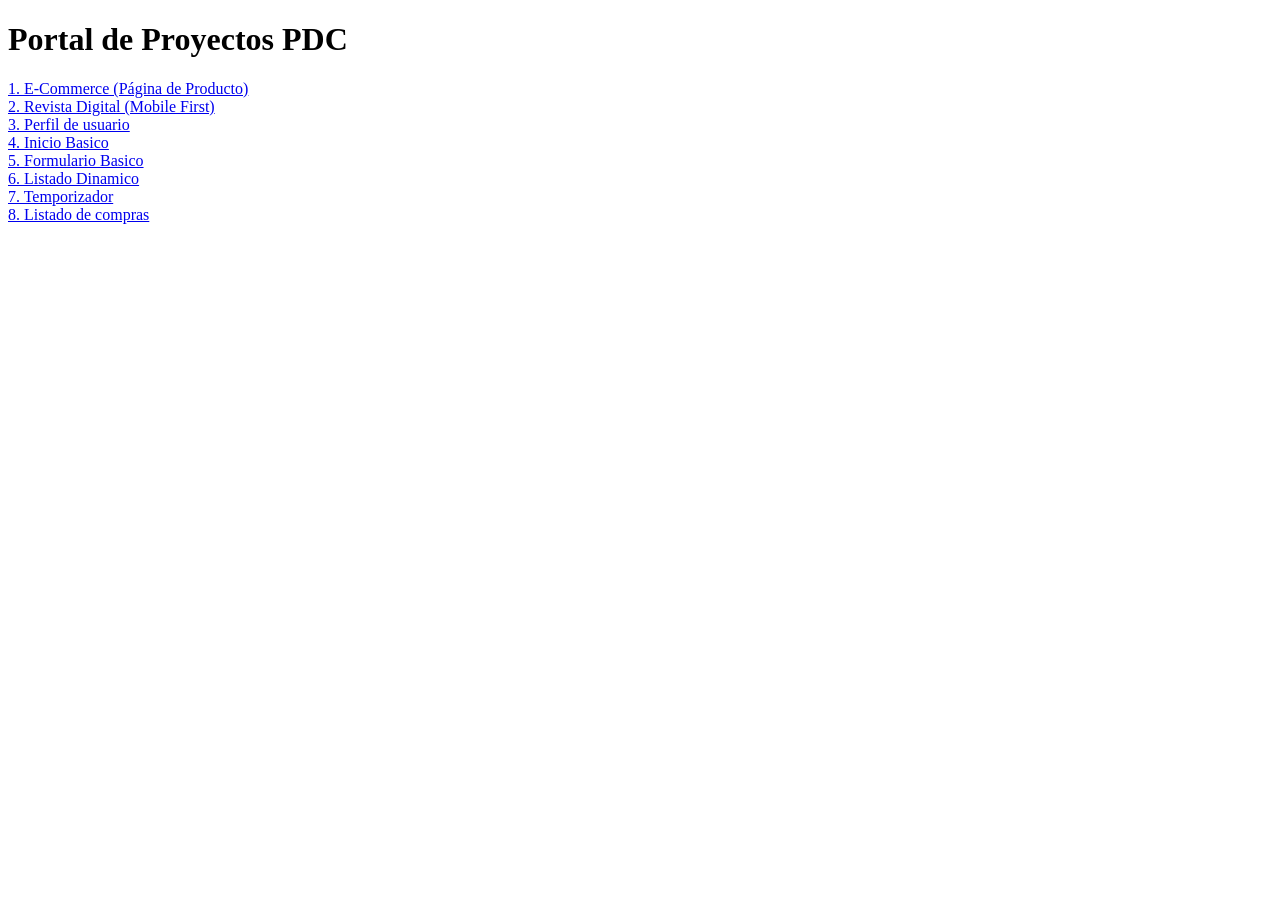
<file: src/main/webapp/hastaParcial1/index.html>
<!DOCTYPE html>
<html lang="es">
<head>
    <meta charset="UTF-8">
    <meta name="viewport" content="width=device-width, initial-scale=1.0">
    <title>Mis Trabajos Prácticos</title>
</head>
<body>
<h1>Portal de Proyectos PDC</h1>

<main>
    <section class="pagina">
        <a href="IpaginaProducto/paginaProducto.html">1. E-Commerce (Página de Producto)</a>
    </section>

    <section class="pagina">
        <a href="IIpaginaRevista/paginaRevista.html">2. Revista Digital (Mobile First)</a>
    </section>
    <section class="pagina">
        <a href="IIIpaginaPerfil/paginaPerfil.html">3. Perfil de usuario</a>
    </section>
    <section class="pagina">
        <a href="IVinicioBasico/paginaInicioBasico.html">4. Inicio Basico</a>
    </section>
    <section class="pagina">
        <a href="Vformulario/paginaFormulario.html">5. Formulario Basico</a>
    </section>
    <section class="pagina">
        <a href="VIListadoDinamico/paginaListadoDinamico.html">6. Listado Dinamico</a>
    </section>
    <section class="pagina">
        <a href="VIITemporizador/paginaTemporizador.html">7. Temporizador</a>
    </section>
    <section class="pagina">
        <a href="VIIIListadoCompras/paginaListadoCompras.html">8. Listado de compras</a>
    </section>
</main>
</body>
</html>
</file>
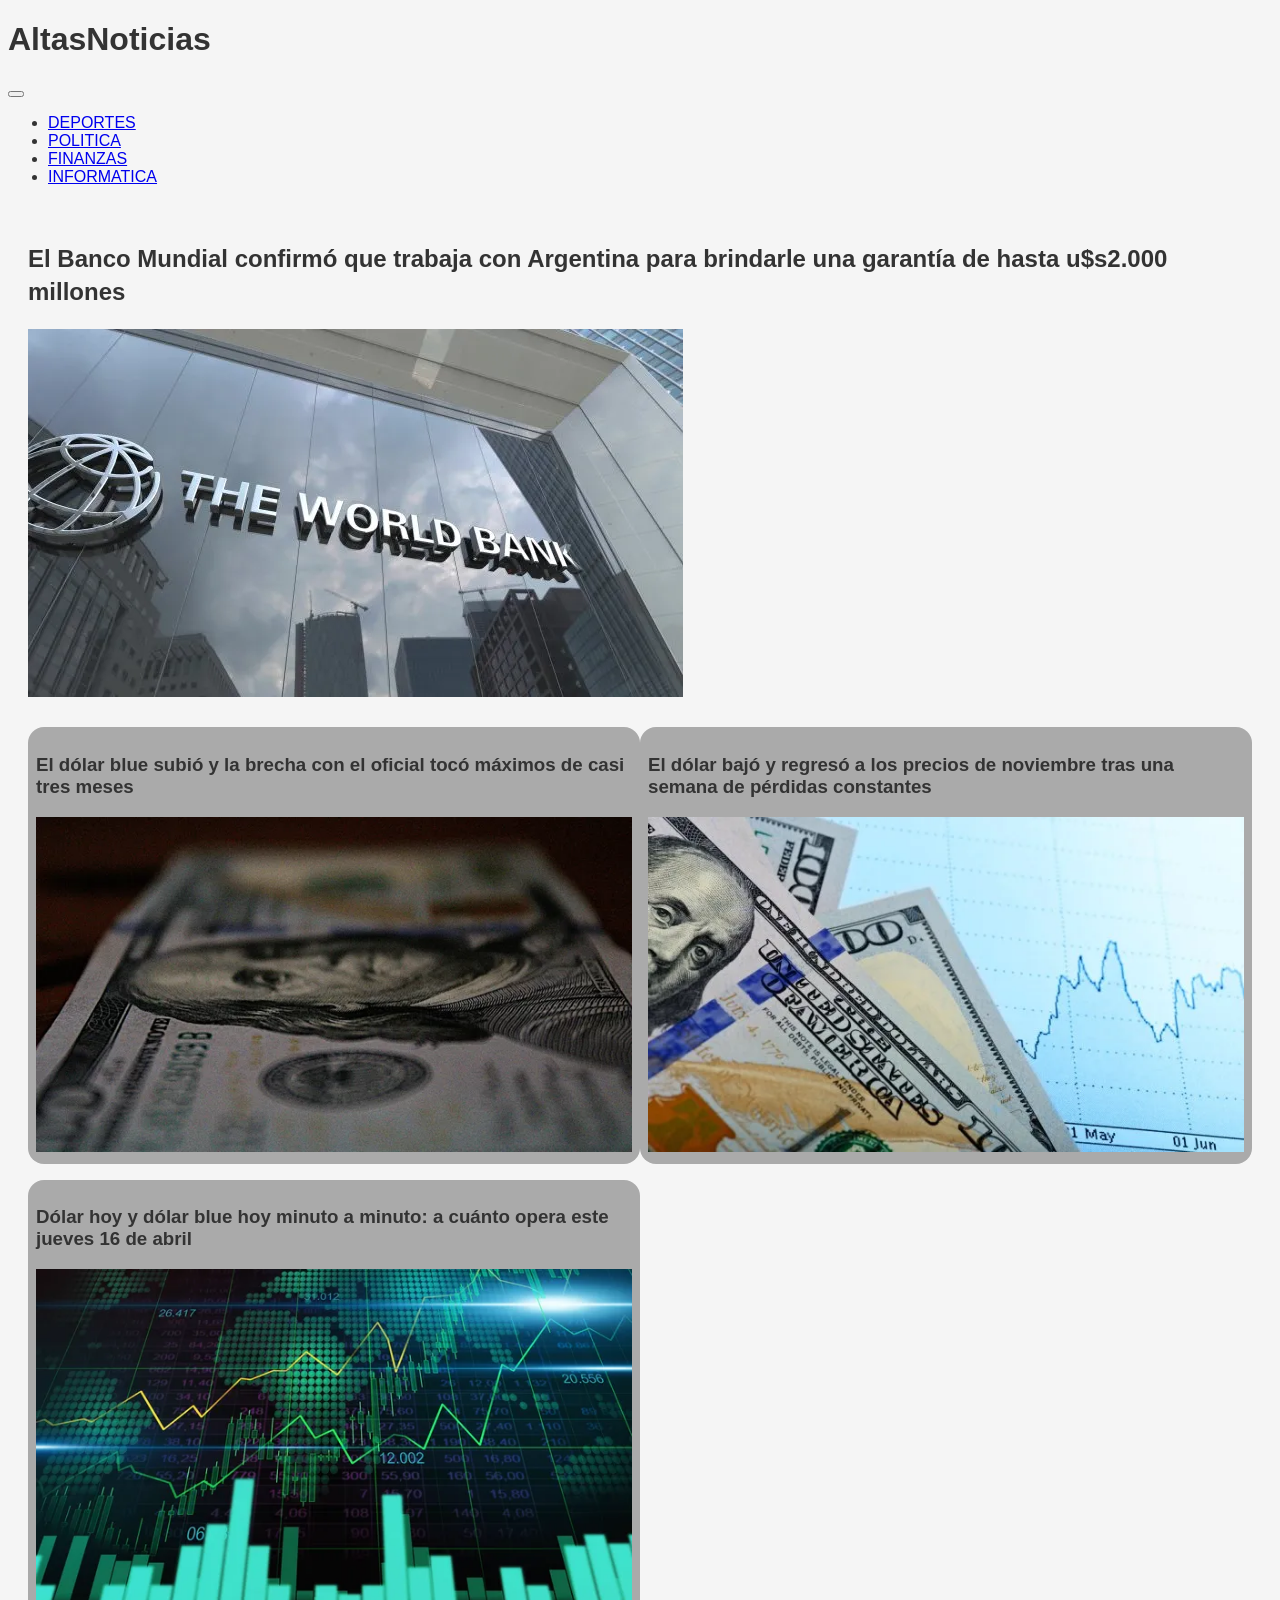
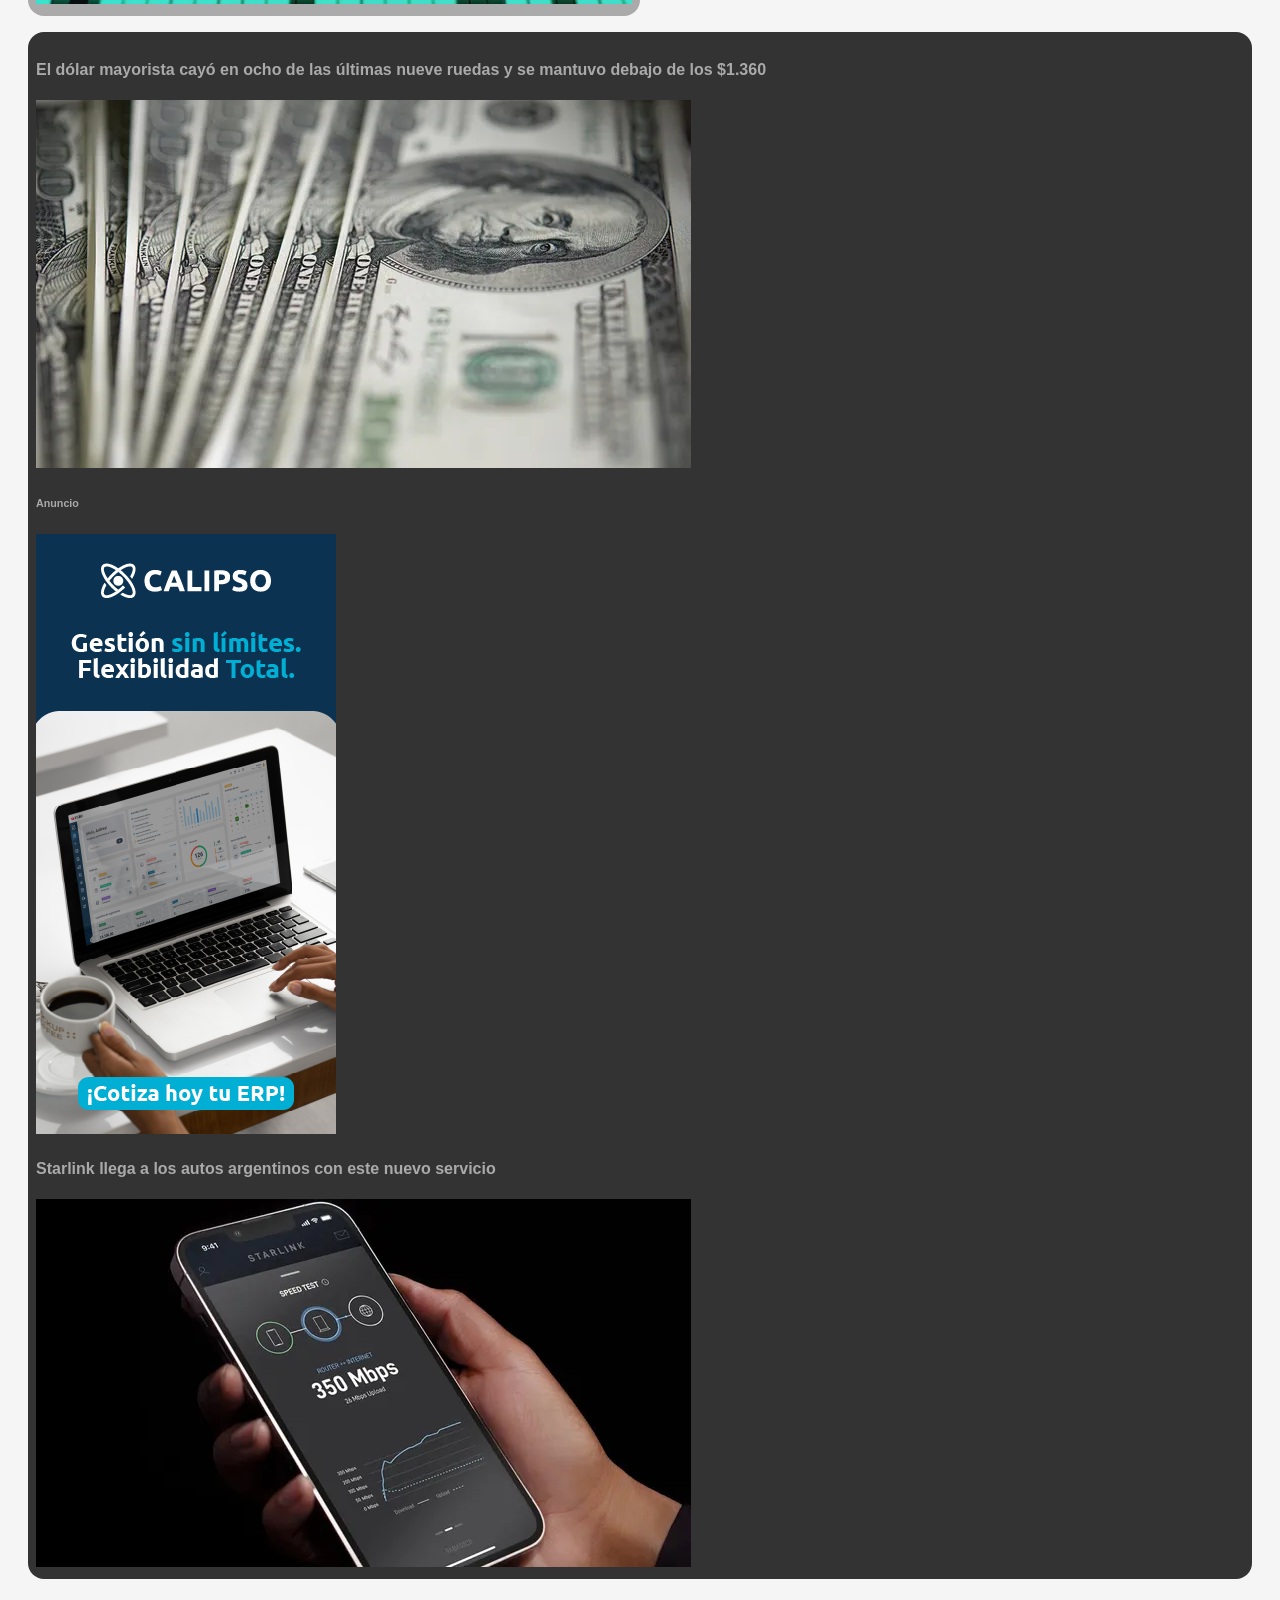
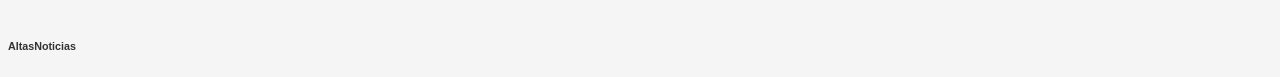
<file: src/main/webapp/hastaParcial1/IIpaginaRevista/paginaRevista.html>
<!DOCTYPE html>
<html lang="en">
<head>
    <meta charset="UTF-8">
    <title>AltasNoticias</title>
    <meta name="viewport" content="width=device-width, initial-scale=1.0">
    <link rel="stylesheet" href="style.css">
</head>
<body>
    <header class="header">
        <div class="tituloHeader">
            <h1>AltasNoticias</h1>
            <button class="btn-buscar">
<!--                <img src="lupa.svg" alt="Buscar">-->
            </button>
        </div>
        <nav>
            <ul>
                <li><a href="#">DEPORTES</a></li>
                <li><a href="#">POLITICA</a></li>
                <li><a href="#">FINANZAS</a></li>
                <li><a href="#">INFORMATICA</a></li>
            </ul>
        </nav>
    </header>

    <main>
        <section class="noticiaPrincipal">
            <article class="noticia">
                <h2>El Banco Mundial confirmó que trabaja con Argentina para brindarle una garantía de hasta u$s2.000 millones</h2>
                <img src="imgs/banco-mundial.webp" alt="">
            </article>
        </section>
        <section class="noticiaSecundaria">
            <article class="noticiaS1">
                <h3>El dólar blue subió y la brecha con el oficial tocó máximos de casi tres meses</h3>
                <img src="imgs/dolar-billetejpg.webp" alt="">
            </article>
            <article class="noticiaS2">
                <h3>El dólar bajó y regresó a los precios de noviembre tras una semana de pérdidas constantes </h3>
                <img src="imgs/mercados-finanzas-vivo-acciones-bolsas-inversiones-dolar-blue.webp" alt="">
            </article>
            <article class="noticiaS3">
                <h3>Dólar hoy y dólar blue hoy minuto a minuto: a cuánto opera este jueves 16 de abril</h3>
                <img src="imgs/mercados-merval-bolsa-acciones-cedears-5.webp" alt="">
            </article>
        </section>
        <aside class="noticiasSide">
            <article class="noticiaSide1">
                <h4>El dólar mayorista cayó en ocho de las últimas nueve ruedas y se mantuvo debajo de los $1.360 </h4>
                <img src="imgs/dolar-tipo-cambio-divisa.webp" alt="">
            </article>
            <article class="anuncioSide">
                <h6>Anuncio</h6>
                <img src="imgs/3487853041897266494.png" alt="">
            </article>
            <article class="noticiaSide2">
                <h4>Starlink llega a los autos argentinos con este nuevo servicio</h4>
                <img src="imgs/starlink_speeds.webp" alt="">
            </article>
        </aside>
    </main>
    <footer class="footer">
        <h6>AltasNoticias</h6>
    </footer>
</body>
</html>
</file>
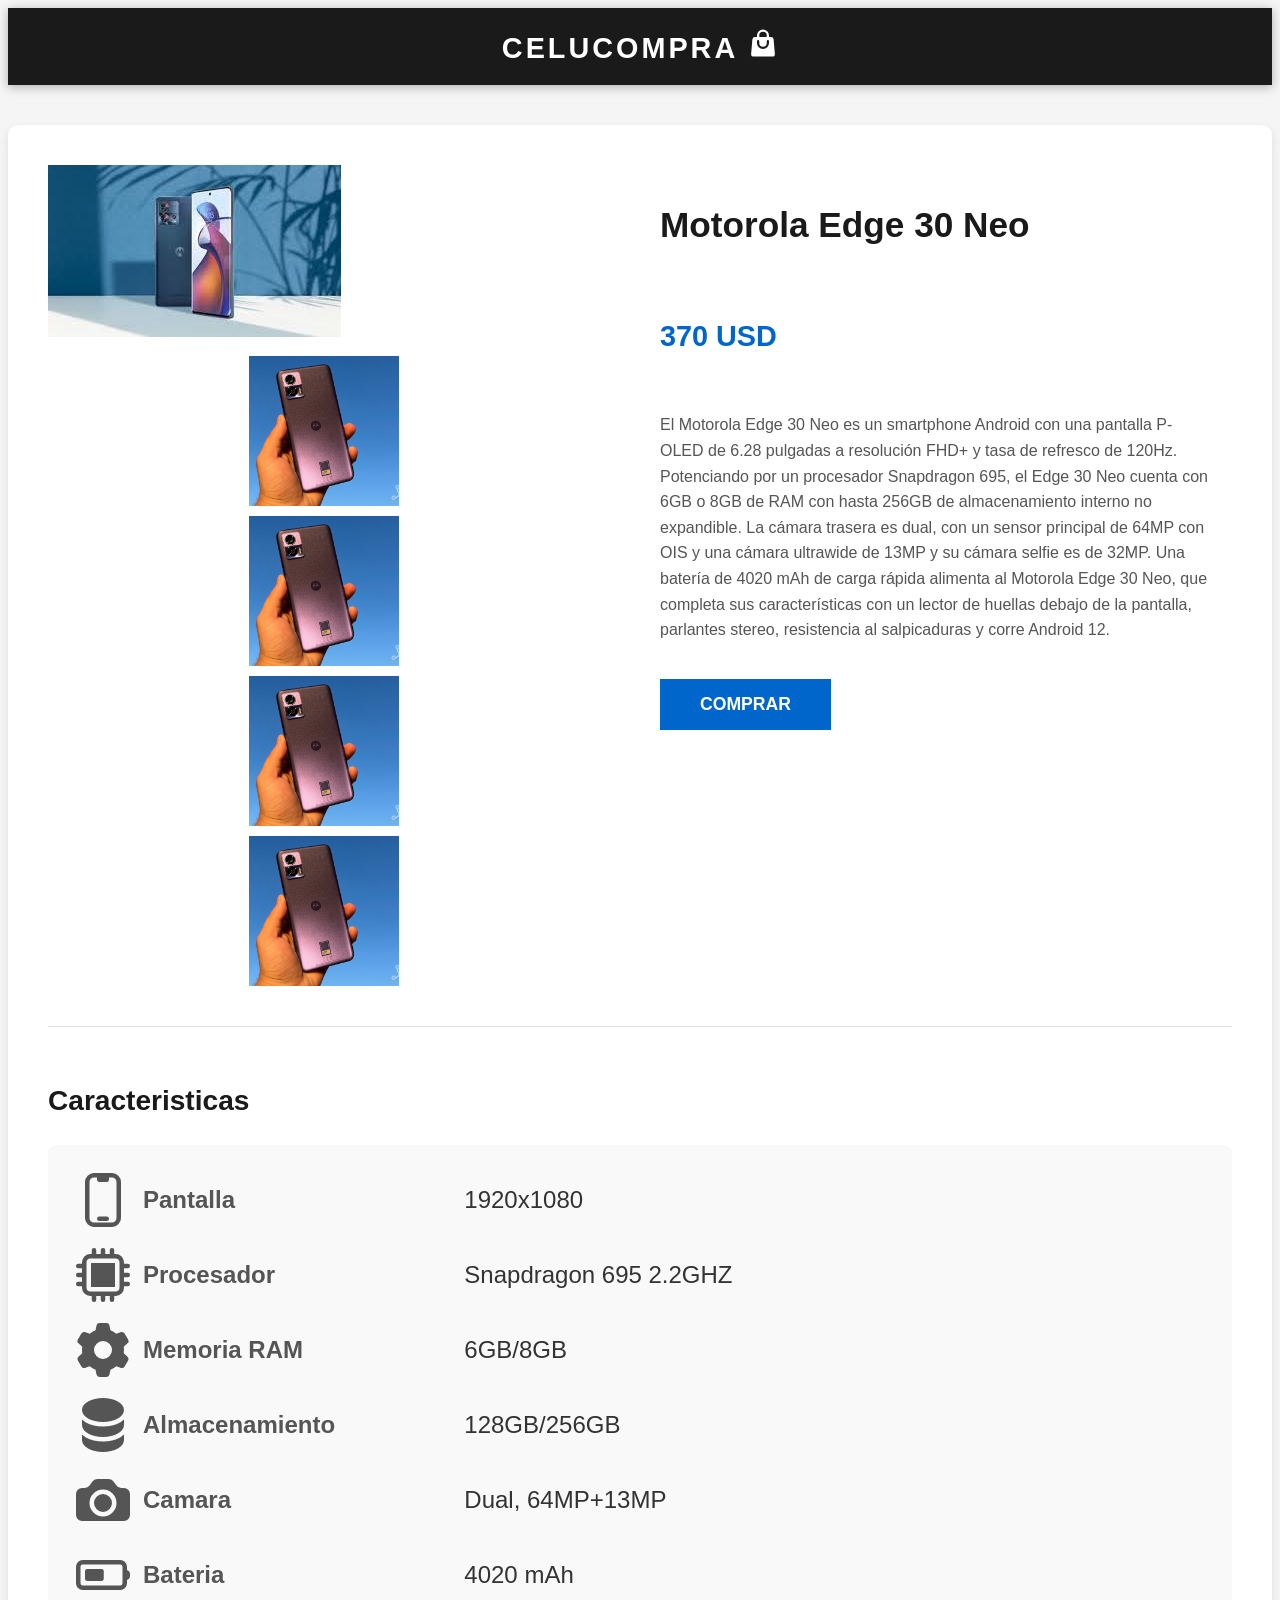
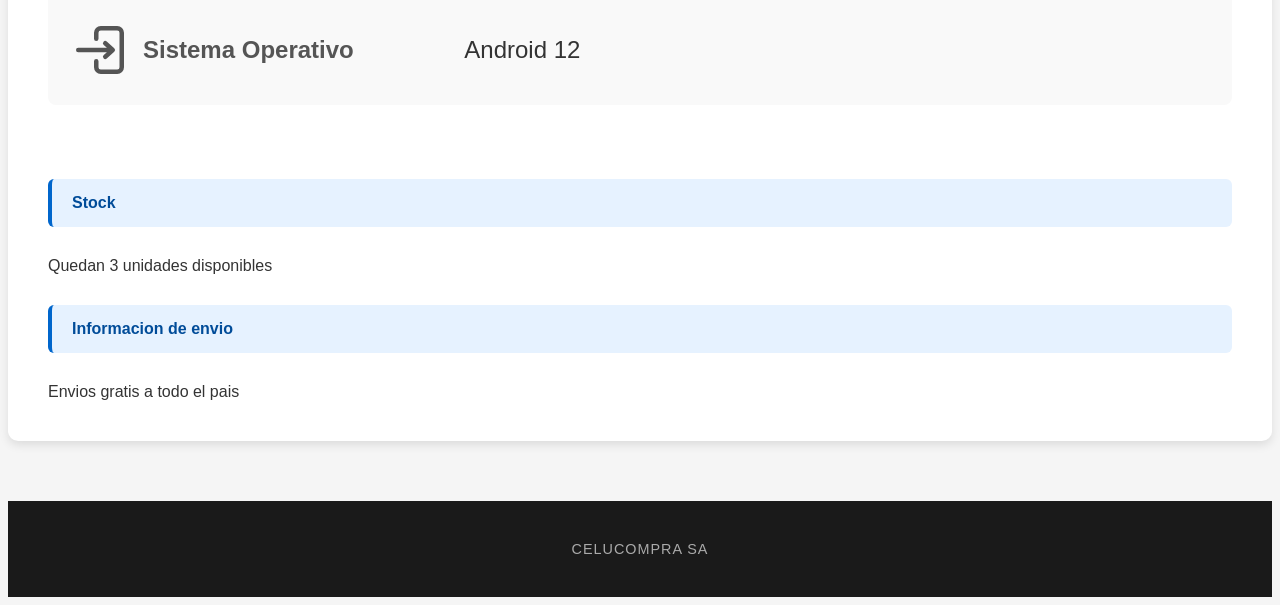
<file: src/main/webapp/hastaParcial1/IpaginaProducto/paginaProducto.html>
<!DOCTYPE html>
<html lang="es">
<head>
    <meta charset="UTF-8">
    <title>celucompra</title>
  <link rel="stylesheet" href="style.css">
</head>
<body>
  <header>
    <div class="header_title">
      Celucompra
      <svg xmlns="http://www.w3.org/2000/svg" viewBox="0 0 20 20" fill="currentColor" class="size-5">
        <path fill-rule="evenodd" d="M6 5v1H4.667a1.75 1.75 0 0 0-1.743 1.598l-.826 9.5A1.75 1.75 0 0 0 3.84 19H16.16a1.75 1.75 0 0 0 1.743-1.902l-.826-9.5A1.75 1.75 0 0 0 15.333 6H14V5a4 4 0 0 0-8 0Zm4-2.5A2.5 2.5 0 0 0 7.5 5v1h5V5A2.5 2.5 0 0 0 10 2.5ZM7.5 10a2.5 2.5 0 0 0 5 0V8.75a.75.75 0 0 1 1.5 0V10a4 4 0 0 1-8 0V8.75a.75.75 0 0 1 1.5 0V10Z" clip-rule="evenodd" />
      </svg>

    </div>
  </header>
  <main>
    <div class="product_top_row">
      <section class="products_img">
        <div class="big_img">
          <img src="imgs/imgphone.jpeg"
               alt="">
        </div>
        <div class="small_imgs">
          <img
                src="imgs/imgphone2.jpeg"
                alt="">
          <img
                  src="imgs/imgphone2.jpeg"
                  alt="">
          <img
                  src="imgs/imgphone2.jpeg"
                  alt="">
          <img
                  src="imgs/imgphone2.jpeg"
                  alt="">
        </div>
      </section>
      <section class="product_info">
        <h1 class="product_name">
          <b>Motorola Edge 30 Neo</b>
        </h1>
        <h2 class="product_price">
          370 USD
        </h2>
        <p class="product_desc">
          El Motorola Edge 30 Neo es un smartphone Android con una pantalla P-OLED de 6.28 pulgadas a resolución FHD+ y tasa de refresco de 120Hz. Potenciando por un procesador Snapdragon 695, el Edge 30 Neo cuenta con 6GB o 8GB de RAM con hasta 256GB de almacenamiento interno no expandible. La cámara trasera es dual, con un sensor principal de 64MP con OIS y una cámara ultrawide de 13MP y su cámara selfie es de 32MP. Una batería de 4020 mAh de carga rápida alimenta al Motorola Edge 30 Neo, que completa sus características con un lector de huellas debajo de la pantalla, parlantes stereo, resistencia al salpicaduras y corre Android 12.
        </p>
        <button class="button_comprar">COMPRAR</button>
      </section>
    </div>
    <section class="product_add_info">
      <div class="product_ch">
        <h3>Caracteristicas</h3>
        <dl>
          <dt>
            <svg xmlns="http://www.w3.org/2000/svg" viewBox="0 0 20 20" fill="currentColor" class="size-5">
              <path d="M8 16.25a.75.75 0 0 1 .75-.75h2.5a.75.75 0 0 1 0 1.5h-2.5a.75.75 0 0 1-.75-.75Z" />
              <path fill-rule="evenodd" d="M4 4a3 3 0 0 1 3-3h6a3 3 0 0 1 3 3v12a3 3 0 0 1-3 3H7a3 3 0 0 1-3-3V4Zm4-1.5v.75c0 .414.336.75.75.75h2.5a.75.75 0 0 0 .75-.75V2.5h1A1.5 1.5 0 0 1 14.5 4v12a1.5 1.5 0 0 1-1.5 1.5H7A1.5 1.5 0 0 1 5.5 16V4A1.5 1.5 0 0 1 7 2.5h1Z" clip-rule="evenodd" />
            </svg>
            Pantalla
          </dt>
          <dd>1920x1080</dd>
          <dt>
            <svg xmlns="http://www.w3.org/2000/svg" viewBox="0 0 20 20" fill="currentColor" class="size-5">
              <path d="M14 6H6v8h8V6Z" />
              <path fill-rule="evenodd" d="M9.25 3V1.75a.75.75 0 0 1 1.5 0V3h1.5V1.75a.75.75 0 0 1 1.5 0V3h.5A2.75 2.75 0 0 1 17 5.75v.5h1.25a.75.75 0 0 1 0 1.5H17v1.5h1.25a.75.75 0 0 1 0 1.5H17v1.5h1.25a.75.75 0 0 1 0 1.5H17v.5A2.75 2.75 0 0 1 14.25 17h-.5v1.25a.75.75 0 0 1-1.5 0V17h-1.5v1.25a.75.75 0 0 1-1.5 0V17h-1.5v1.25a.75.75 0 0 1-1.5 0V17h-.5A2.75 2.75 0 0 1 3 14.25v-.5H1.75a.75.75 0 0 1 0-1.5H3v-1.5H1.75a.75.75 0 0 1 0-1.5H3v-1.5H1.75a.75.75 0 0 1 0-1.5H3v-.5A2.75 2.75 0 0 1 5.75 3h.5V1.75a.75.75 0 0 1 1.5 0V3h1.5ZM4.5 5.75c0-.69.56-1.25 1.25-1.25h8.5c.69 0 1.25.56 1.25 1.25v8.5c0 .69-.56 1.25-1.25 1.25h-8.5c-.69 0-1.25-.56-1.25-1.25v-8.5Z" clip-rule="evenodd" />
            </svg>
            Procesador
          </dt>
          <dd>Snapdragon 695 2.2GHZ</dd>
          <dt>
            <svg xmlns="http://www.w3.org/2000/svg" viewBox="0 0 20 20" fill="currentColor" class="size-5">
              <path fill-rule="evenodd" d="M7.84 1.804A1 1 0 0 1 8.82 1h2.36a1 1 0 0 1 .98.804l.331 1.652a6.993 6.993 0 0 1 1.929 1.115l1.598-.54a1 1 0 0 1 1.186.447l1.18 2.044a1 1 0 0 1-.205 1.251l-1.267 1.113a7.047 7.047 0 0 1 0 2.228l1.267 1.113a1 1 0 0 1 .206 1.25l-1.18 2.045a1 1 0 0 1-1.187.447l-1.598-.54a6.993 6.993 0 0 1-1.929 1.115l-.33 1.652a1 1 0 0 1-.98.804H8.82a1 1 0 0 1-.98-.804l-.331-1.652a6.993 6.993 0 0 1-1.929-1.115l-1.598.54a1 1 0 0 1-1.186-.447l-1.18-2.044a1 1 0 0 1 .205-1.251l1.267-1.114a7.05 7.05 0 0 1 0-2.227L1.821 7.773a1 1 0 0 1-.206-1.25l1.18-2.045a1 1 0 0 1 1.187-.447l1.598.54A6.992 6.992 0 0 1 7.51 3.456l.33-1.652ZM10 13a3 3 0 1 0 0-6 3 3 0 0 0 0 6Z" clip-rule="evenodd" />
            </svg>
            Memoria RAM
          </dt>
          <dd>6GB/8GB</dd>
          <dt>
            <svg xmlns="http://www.w3.org/2000/svg" viewBox="0 0 20 20" fill="currentColor" class="size-5">
              <path fill-rule="evenodd" d="M10 1c3.866 0 7 1.79 7 4s-3.134 4-7 4-7-1.79-7-4 3.134-4 7-4Zm5.694 8.13c.464-.264.91-.583 1.306-.952V10c0 2.21-3.134 4-7 4s-7-1.79-7-4V8.178c.396.37.842.688 1.306.953C5.838 10.006 7.854 10.5 10 10.5s4.162-.494 5.694-1.37ZM3 13.179V15c0 2.21 3.134 4 7 4s7-1.79 7-4v-1.822c-.396.37-.842.688-1.306.953-1.532.875-3.548 1.369-5.694 1.369s-4.162-.494-5.694-1.37A7.009 7.009 0 0 1 3 13.179Z" clip-rule="evenodd" />
            </svg>
            Almacenamiento
          </dt>
          <dd>128GB/256GB</dd>
          <dt>
            <svg xmlns="http://www.w3.org/2000/svg" viewBox="0 0 20 20" fill="currentColor" class="size-5">
              <path fill-rule="evenodd" d="M1 8a2 2 0 0 1 2-2h.93a2 2 0 0 0 1.664-.89l.812-1.22A2 2 0 0 1 8.07 3h3.86a2 2 0 0 1 1.664.89l.812 1.22A2 2 0 0 0 16.07 6H17a2 2 0 0 1 2 2v7a2 2 0 0 1-2 2H3a2 2 0 0 1-2-2V8Zm13.5 3a4.5 4.5 0 1 1-9 0 4.5 4.5 0 0 1 9 0ZM10 14a3 3 0 1 0 0-6 3 3 0 0 0 0 6Z" clip-rule="evenodd" />
            </svg>
            Camara
          </dt>
          <dd>Dual, 64MP+13MP</dd>
          <dt>
            <svg xmlns="http://www.w3.org/2000/svg" viewBox="0 0 20 20" fill="currentColor" class="size-5">
              <path d="M4.75 8a.75.75 0 0 0-.75.75v2.5c0 .414.336.75.75.75H9.5a.75.75 0 0 0 .75-.75v-2.5A.75.75 0 0 0 9.5 8H4.75Z" />
              <path fill-rule="evenodd" d="M3.25 5A2.25 2.25 0 0 0 1 7.25v5.5A2.25 2.25 0 0 0 3.25 15h12.5A2.25 2.25 0 0 0 18 12.75v-1.085a1.5 1.5 0 0 0 1-1.415v-.5a1.5 1.5 0 0 0-1-1.415V7.25A2.25 2.25 0 0 0 15.75 5H3.25ZM2.5 7.25a.75.75 0 0 1 .75-.75h12.5a.75.75 0 0 1 .75.75v5.5a.75.75 0 0 1-.75.75H3.25a.75.75 0 0 1-.75-.75v-5.5Z" clip-rule="evenodd" />
            </svg>
            Bateria
          </dt>
          <dd>4020 mAh</dd>
          <dt>
            <svg xmlns="http://www.w3.org/2000/svg" viewBox="0 0 20 20" fill="currentColor" class="size-5">
              <path fill-rule="evenodd" d="M17 4.25A2.25 2.25 0 0 0 14.75 2h-5.5A2.25 2.25 0 0 0 7 4.25v2a.75.75 0 0 0 1.5 0v-2a.75.75 0 0 1 .75-.75h5.5a.75.75 0 0 1 .75.75v11.5a.75.75 0 0 1-.75.75h-5.5a.75.75 0 0 1-.75-.75v-2a.75.75 0 0 0-1.5 0v2A2.25 2.25 0 0 0 9.25 18h5.5A2.25 2.25 0 0 0 17 15.75V4.25Z" clip-rule="evenodd" />
              <path fill-rule="evenodd" d="M1 10a.75.75 0 0 1 .75-.75h9.546l-1.048-.943a.75.75 0 1 1 1.004-1.114l2.5 2.25a.75.75 0 0 1 0 1.114l-2.5 2.25a.75.75 0 1 1-1.004-1.114l1.048-.943H1.75A.75.75 0 0 1 1 10Z" clip-rule="evenodd" />
            </svg>
            Sistema Operativo
          </dt>
          <dd>Android 12</dd>
        </dl>
      </div>
      <div class="product_stock">Stock</div>
      <div class="product_stock_info">Quedan 3 unidades disponibles</div>
      <div class="product_shipping">Informacion de envio</div>
      <div class="product_shipping_info">Envios gratis a todo el pais</div>
    </section>
  </main>
  <footer>
    <div>
      CELUCOMPRA SA
    </div>
  </footer>
</body>
</html>
</file>
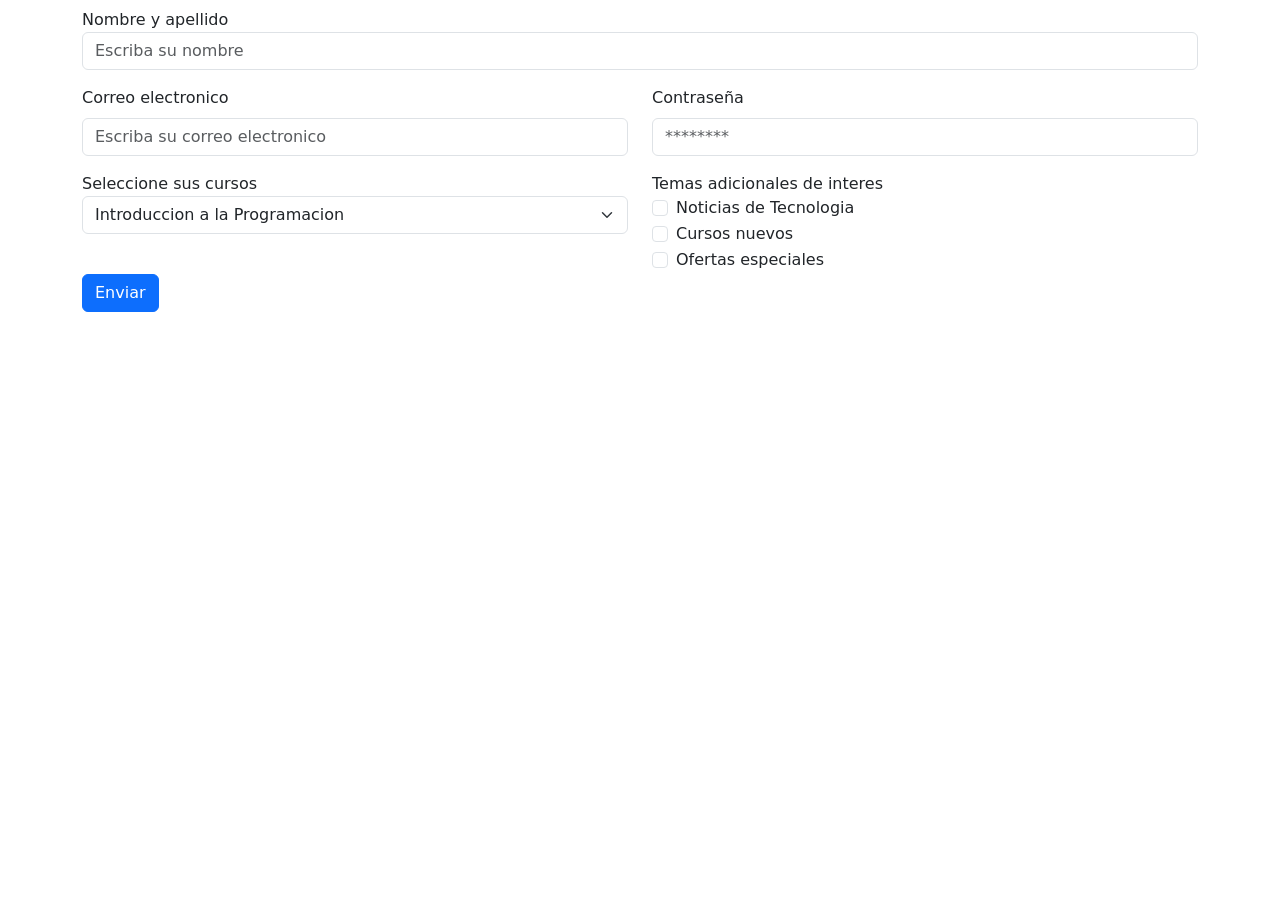
<file: src/main/webapp/hastaParcial1/Vformulario/paginaFormulario.html>
<!DOCTYPE html>
<html lang="en">
<head>
    <meta charset="UTF-8">
    <title>Formulario basico</title>
    <link href="https://cdn.jsdelivr.net/npm/bootstrap@5.3.8/dist/css/bootstrap.min.css" rel="stylesheet" integrity="sha384-sRIl4kxILFvY47J16cr9ZwB07vP4J8+LH7qKQnuqkuIAvNWLzeN8tE5YBujZqJLB" crossorigin="anonymous">
</head>
<body>
    <main class="container mt-2">
        <form action="">
            <div class="row">
                <div class="col-md-12 mb-3">
                    <label for="nombreApellido">Nombre y apellido</label>
                    <input class="form-control" type="text" placeholder="Escriba su nombre" id="nombreApellido" required/>
                </div>

                <div class="col-md-6 mb-3">
                    <label class="form-label" for="correo">Correo electronico</label>
                    <input class="form-control" type="email" placeholder="Escriba su correo electronico" id="correo" required/>
                </div>

                <div class="col-md-6 mb-3">
                    <label class="form-label" for="contraseña">Contraseña</label>
                    <input class="form-control" type="password" placeholder="********" id="contraseña" required/>
                </div>

                <div class="col-md-6">
                    <label>Seleccione sus cursos</label>
                    <select class="form-select" name="Cursos">
                        <option value="IP">Introduccion a la Programacion</option>
                        <option value="DWP">Diseño web para principiantes</option>
                        <option value="CAJ">Curso avanzado de Javascript</option>
                    </select>
                </div>

                <div class="col-md-6">
                    <label class="col-md-6">Temas adicionales de interes</label>
                    <div class="form-check"><input class="form-check-input" type="checkbox" name="temasAdicionales" id="noticias"><label class="form-check-label" for="noticias">Noticias de Tecnologia</label> </div>
                    <div class="form-check"><input class="form-check-input" type="checkbox" name="temasAdicionales" id="cursos"><label class="form-check-label" for="cursos">Cursos nuevos</label></div>
                    <div class="form-check"><input class="form-check-input" type="checkbox" name="temasAdicionales" id="ofertas"><label class="form-check-label" for="ofertas">Ofertas especiales</label></div>
                </div>

                <div class="col-md-12">
                    <button class="btn btn-primary align-content-center">Enviar</button>
                </div>
            </div>
        </form>
    </main>
</body>
</html>
</file>
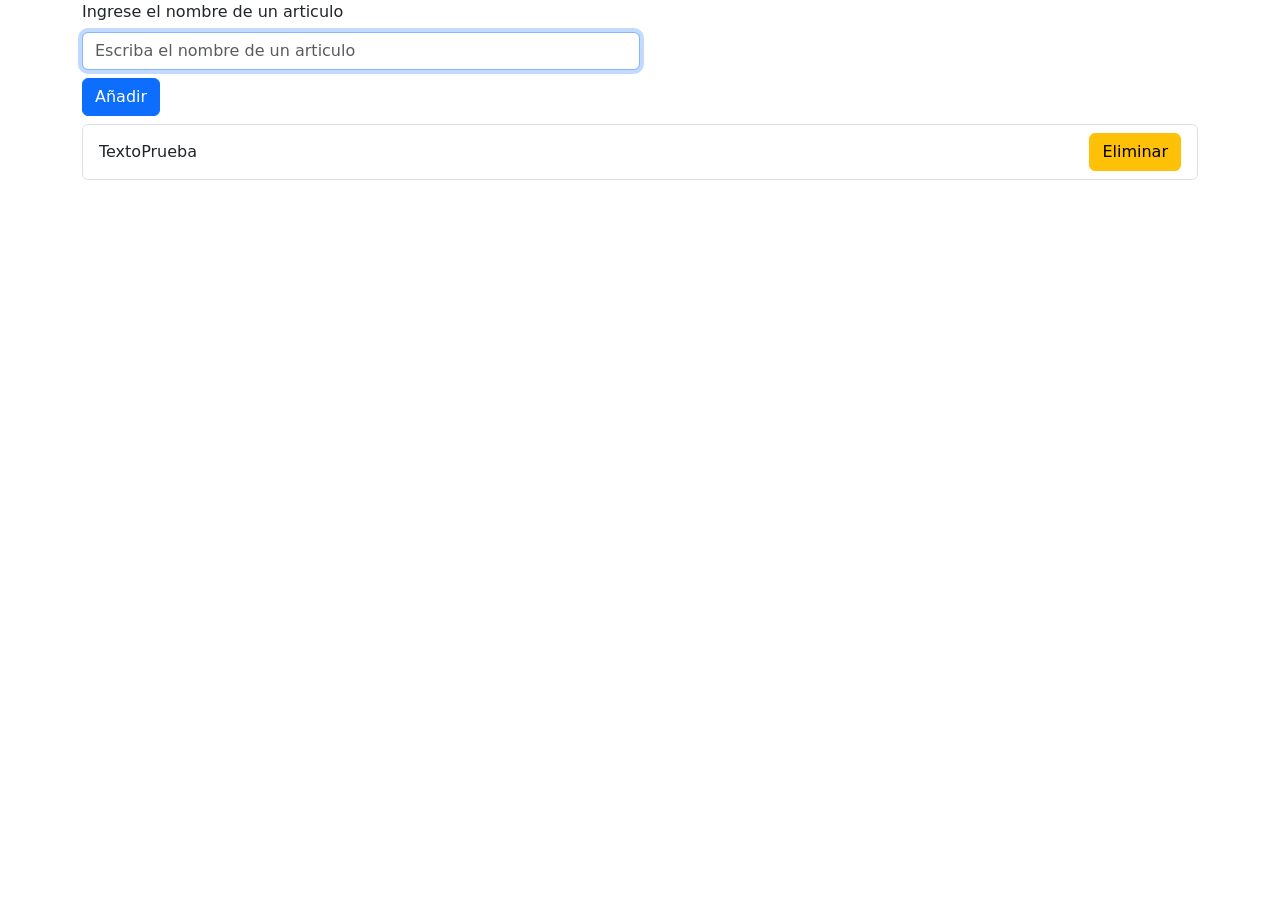
<file: src/main/webapp/hastaParcial1/VIIIListadoCompras/paginaListadoCompras.html>
<!DOCTYPE html>
<html lang="en">
<head>
    <meta charset="UTF-8">
    <title>Listado de compras</title>
    <link href="https://cdn.jsdelivr.net/npm/bootstrap@5.3.8/dist/css/bootstrap.min.css" rel="stylesheet" integrity="sha384-sRIl4kxILFvY47J16cr9ZwB07vP4J8+LH7qKQnuqkuIAvNWLzeN8tE5YBujZqJLB" crossorigin="anonymous">
</head>
<body>
<main class="container">
    <form>
        <div class="col-md-6 mb-2">
            <label class="form-label" for="nuevoArticulo">Ingrese el nombre de un articulo</label>
            <input class="form-control" type="text" placeholder="Escriba el nombre de un articulo" id="nuevoArticulo" required autofocus/>
        </div>
        <div class="col-md-6 mb-2">
            <button class="btn btn-primary" id="botonAgregar" aria-label="Agregar articulo a la lista">Añadir</button>
        </div>
    </form>
    <ul class="list-group" id="listaArticulos" aria-live="polite">
        <li class="list-group-item d-flex justify-content-between align-items-center">
            <span>TextoPrueba</span>
            <div>
                <button class="btn btn-warning">Eliminar</button>
            </div>
        </li>
    </ul>
</main>
<script src="app.js"></script>
</body>
</html>
</file>
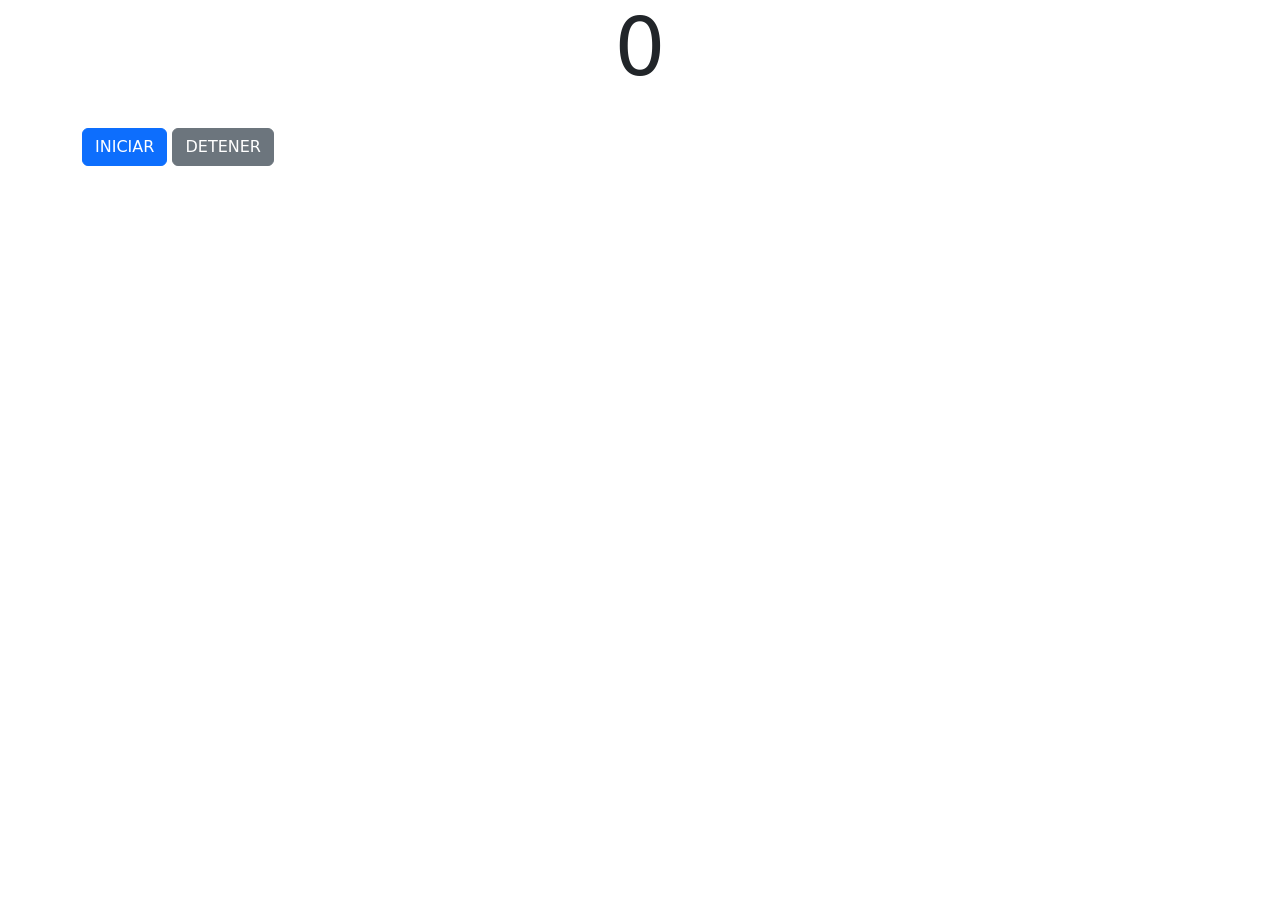
<file: src/main/webapp/hastaParcial1/VIITemporizador/paginaTemporizador.html>
<!DOCTYPE html>
<html lang="en">
<head>
    <meta charset="UTF-8">
    <title>Temporizador</title>
    <link href="https://cdn.jsdelivr.net/npm/bootstrap@5.3.8/dist/css/bootstrap.min.css" rel="stylesheet" integrity="sha384-sRIl4kxILFvY47J16cr9ZwB07vP4J8+LH7qKQnuqkuIAvNWLzeN8tE5YBujZqJLB" crossorigin="anonymous">
</head>
<body>
    <main class="container">
        <div class="row">
            <div class="col-12 text-center mb-4">
                <h1 class="display-1" id="textoSegundos">0</h1>
            </div>
            <div class=" col-md-12 justify-content-between align-items-center">
                    <button class="btn btn-primary" id="botonIniciar">INICIAR</button>
                    <button class="btn btn-secondary" id="botonDetener">DETENER</button>
            </div>
        </div>
    </main>
    <script src="app.js"></script>
</body>
</html>
</file>
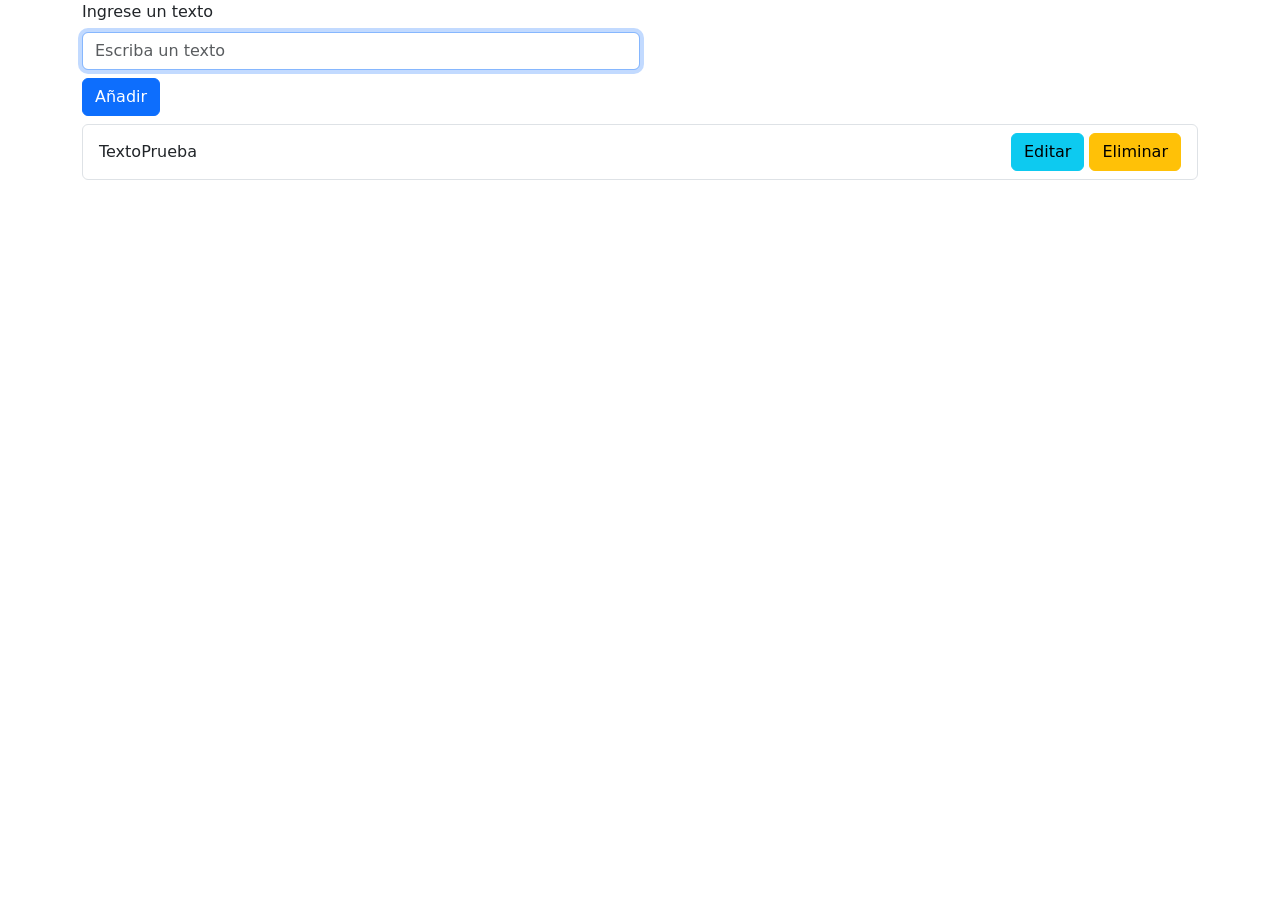
<file: src/main/webapp/hastaParcial1/VIListadoDinamico/paginaListadoDinamico.html>
<!DOCTYPE html>
<html lang="en">
<head>
    <meta charset="UTF-8">
    <title>Listado Dinamico</title>
    <link href="https://cdn.jsdelivr.net/npm/bootstrap@5.3.8/dist/css/bootstrap.min.css" rel="stylesheet" integrity="sha384-sRIl4kxILFvY47J16cr9ZwB07vP4J8+LH7qKQnuqkuIAvNWLzeN8tE5YBujZqJLB" crossorigin="anonymous">
</head>
<body>
    <main class="container">
        <form>
            <div class="col-md-6 mb-2">
                <label class="form-label" for="nuevaTarea">Ingrese un texto</label>
                <input class="form-control" type="text" placeholder="Escriba un texto" id="nuevaTarea" required autofocus/>
            </div>
            <div class="col-md-6 mb-2">
                <button class="btn btn-primary" id="botonAgregar">Añadir</button>
            </div>
        </form>
        <ul class="list-group" id="listaTareas">
            <li class="list-group-item d-flex justify-content-between align-items-center">
                <span>TextoPrueba</span>
                <div>
                    <button class="btn btn-info">Editar</button>
                    <button class="btn btn-warning">Eliminar</button>
                </div>
            </li>
        </ul>
    </main>
    <script src="app.js"></script>
</body>
</html>
</file>
<file: src/main/webapp/hastaParcial1/IIpaginaRevista/style.css>
body {
  font-family: Arial, sans-serif;
  background-color: #f5f5f5;
  color: #333;
}

img {
  max-width: 100%;
  height: auto;
}

main {
  padding: 20px;
}
@media (min-width: 1366px) {
  main {
    display: grid;
    grid-template-columns: 6fr 3fr 3fr;
  }
}

.noticiaPrincipal {
  font-size: 1rem;
  line-height: 1.4;
  margin-bottom: 24px;
}
@media (min-width: 1366px) {
  .noticiaPrincipal {
    grid-column: 1;
  }
}

@media (min-width: 768px) {
  .noticiaSecundaria {
    display: grid;
    grid-template-columns: 6fr 6fr;
  }
}
@media (min-width: 1366px) {
  .noticiaSecundaria {
    grid-template-columns: 12fr;
    grid-column: 2;
  }
}
.noticiaSecundaria article {
  background-color: #aaaaaa;
  border-radius: 16px;
  padding: 8px;
  margin-bottom: 16px;
}

.noticiasSide {
  color: #aaaaaa;
  background-color: #333;
  border-radius: 16px;
  padding: 8px;
  margin-bottom: 16px;
}
@media (min-width: 1366px) {
  .noticiasSide {
    grid-column: 3;
  }
}

/*# sourceMappingURL=style.css.map */
</file>
<file: src/main/webapp/hastaParcial1/IpaginaProducto/style.css>
body {
  font-family: Arial, sans-serif;
  background-color: #f5f5f5;
  color: #333;
}

header {
  background-color: #1a1a1a;
  color: #ffffff;
  padding: 20px 0;
  box-shadow: 0 2px 10px rgba(0, 0, 0, 0.3);
  position: sticky;
  top: 0;
  z-index: 100;
}

.header_title {
  text-align: center;
  font-size: 1.8rem;
  font-weight: bold;
  letter-spacing: 3px;
  text-transform: uppercase;
}

.header_title svg {
  width: auto;
  height: 30px;
}

main {
  max-width: 1200px;
  margin: 40px auto;
  padding: 40px;
  background-color: #ffffff;
  border-radius: 10px;
  box-shadow: 0 4px 10px rgba(0, 0, 0, 0.1);
}
@media (max-width: 768px) {
  main {
    margin: 10px;
    padding: 15px;
  }
}

.product_top_row {
  display: flex;
  flex-direction: row;
  gap: 40px;
}
@media (max-width: 768px) {
  .product_top_row {
    flex-direction: column;
  }
}

.products_img {
  flex: 1;
}

.product_info {
  flex: 1;
}

.products_img {
  display: flex;
  flex-direction: column;
  gap: 15px;
}

.small_imgs {
  display: flex;
  flex-direction: column;
  gap: 10px;
  justify-content: flex-start;
}

.small_imgs img {
  width: auto;
  height: 150px;
  object-fit: contain;
  border-radius: 5px;
}

.product_info {
  display: flex;
  flex-direction: column;
  justify-content: flex-start;
  gap: 20px;
  padding: 10px 20px;
}
.product_info .product_name {
  font-size: 2.2rem;
  color: #1a1a1a;
  line-height: 1.2;
}
.product_info .product_price {
  font-size: 1.8rem;
  color: #0066cc;
  font-weight: bold;
}
.product_info .product_desc {
  font-size: 1rem;
  color: #555;
  line-height: 1.6;
}
.product_info .button_comprar {
  align-self: flex-start;
  background-color: #0066cc;
  color: white;
  font-size: 1.1rem;
  font-weight: bold;
  padding: 15px 40px;
  border: none;
  cursor: pointer;
  transition: background-color 0.3s ease;
}
.product_info:hover {
  background-color: #004c99;
}

.product_add_info {
  margin-top: 40px;
  padding-top: 30px;
  border-top: 1px solid #e0e0e0;
  display: flex;
  flex-direction: column;
  gap: 30px;
}

.product_ch {
  font-size: 1.5rem;
  margin-bottom: 20px;
  color: #1a1a1a;
}

.product_ch dl {
  display: grid;
  grid-template-columns: 1fr 2fr;
  row-gap: 15px;
  column-gap: 20px;
  background-color: #f9f9f9;
  padding: 25px;
  border-radius: 8px;
}
@media (max-width: 768px) {
  .product_ch dl {
    grid-template-columns: 1fr;
  }
}

.product_ch dt {
  font-weight: bold;
  color: #555;
  display: flex;
  align-items: center;
  gap: 10px;
}

.product_ch dd {
  margin: 0;
  color: #333;
  display: flex;
  align-items: center;
}

.product_ch svg {
  width: auto;
  height: 60px;
}

.product_stock, .product_shipping {
  background-color: #e6f2ff;
  color: #004c99;
  padding: 15px 20px;
  border-radius: 6px;
  border-left: 4px solid #0066cc;
  font-weight: bold;
}

footer {
  background-color: #1a1a1a;
  color: #aaaaaa;
  text-align: center;
  padding: 40px 0;
  margin-top: 60px;
  font-size: 0.9rem;
  letter-spacing: 1px;
}

/*# sourceMappingURL=style.css.map */
</file>
